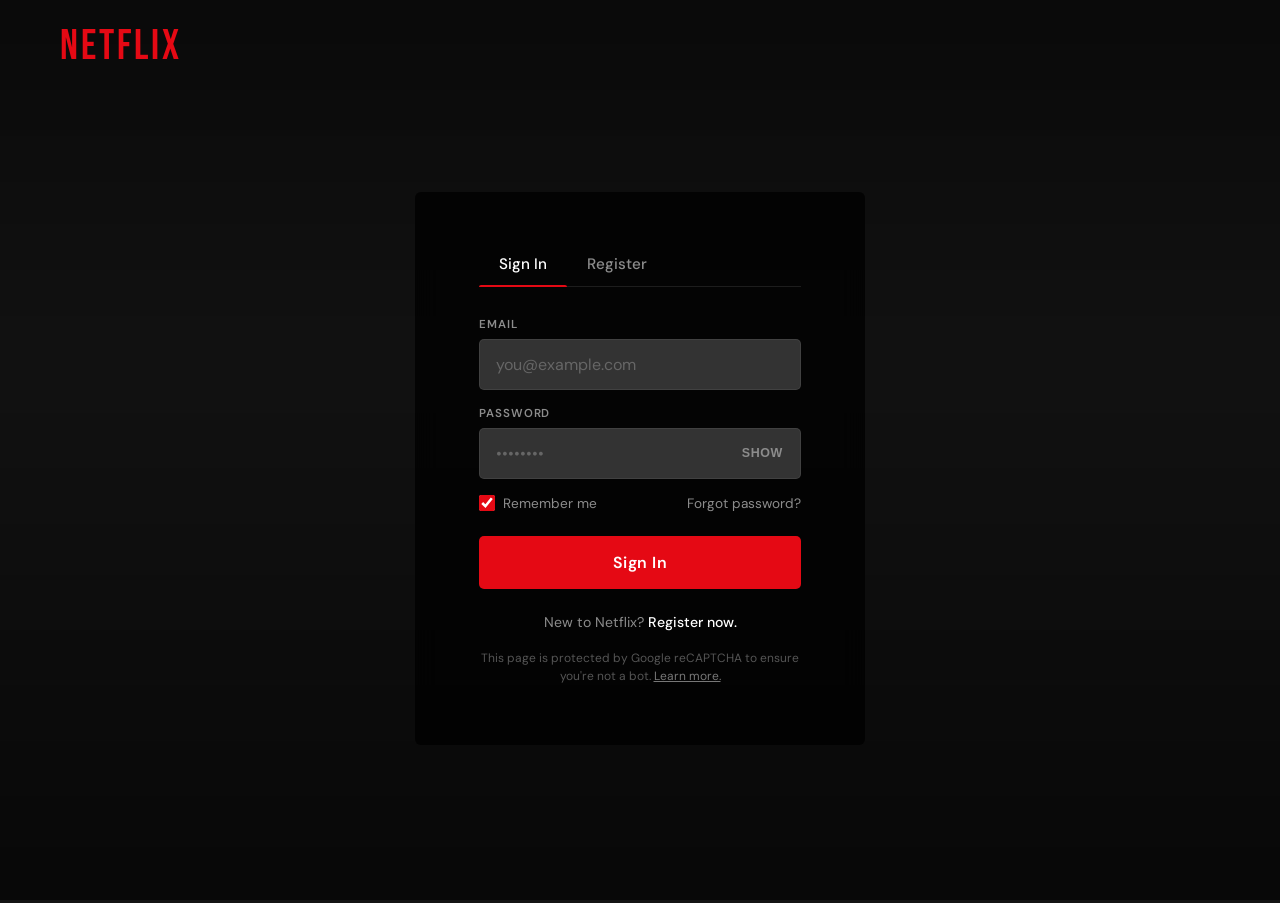
<file: index.html>
<!DOCTYPE html>
<html lang="en">
<head>
  <meta charset="utf-8" />
  <meta name="viewport" content="width=device-width,initial-scale=1" />
  <title>Netflix Clone — Home</title>
  <link rel="stylesheet" href="style.css" />
  <style>
    #auth-guard { position:fixed;inset:0;background:#141414;z-index:9999;display:flex;align-items:center;justify-content:center; }
    #auth-guard .spinner { width:38px;height:38px;border:3px solid rgba(255,255,255,.12);border-top-color:#e50914;border-radius:50%;animation:spin .75s linear infinite; }
    @keyframes spin{to{transform:rotate(360deg)}}
    .user-menu{position:relative}
    .avatar{width:36px;height:36px;border-radius:6px;background:#e50914;display:flex;align-items:center;justify-content:center;font-weight:700;font-size:.95rem;cursor:pointer;user-select:none;transition:opacity .15s}
    .avatar:hover{opacity:.85}
    .user-dropdown{display:none;position:absolute;top:calc(100% + 10px);right:0;background:#0b0b0b;border:1px solid rgba(255,255,255,.1);border-radius:8px;padding:8px 0;min-width:200px;box-shadow:0 12px 30px rgba(0,0,0,.6);z-index:80}
    .user-dropdown.open{display:block;animation:fadeDown .18s ease}
    @keyframes fadeDown{from{opacity:0;transform:translateY(-6px)}to{opacity:1;transform:translateY(0)}}
    .dropdown-name{padding:10px 18px 8px;font-size:.82rem;color:#888;border-bottom:1px solid rgba(255,255,255,.07);margin-bottom:4px}
    .dropdown-name strong{display:block;color:#fff;font-size:.93rem;margin-top:2px}
    .dropdown-item{padding:9px 18px;font-size:.88rem;color:#ccc;cursor:pointer;transition:background .15s,color .15s;display:block;text-decoration:none}
    .dropdown-item:hover{background:rgba(255,255,255,.07);color:#fff}
    .dropdown-item.logout{color:#f87171}
    .dropdown-item.logout:hover{background:rgba(239,68,68,.1)}
    /* Profile switcher row in dropdown */
    .dropdown-profiles { padding:8px 12px; border-bottom:1px solid rgba(255,255,255,.07); display:flex; gap:8px; flex-wrap:wrap; margin-bottom:4px; }
    .dp-avatar { width:32px;height:32px;border-radius:5px;display:flex;align-items:center;justify-content:center;font-weight:700;font-size:.85rem;cursor:pointer;border:2px solid transparent;transition:border-color .15s,transform .15s;flex-shrink:0; }
    .dp-avatar:hover{transform:scale(1.1)}
    .dp-avatar.active-profile{border-color:#fff}
    .dp-manage { font-size:.72rem;color:#888;cursor:pointer;padding:4px 0;letter-spacing:.04em; }
    .dp-manage:hover{color:#fff}

    /* GENRE TABS */
    .genre-tabs-wrap { padding:0 6% 0; background:linear-gradient(to bottom,rgba(20,20,20,.95),transparent); position:sticky;top:56px;z-index:50; }
    #genreTabs { display:flex;gap:8px;padding:12px 0 10px;overflow-x:auto;scrollbar-width:none; }
    #genreTabs::-webkit-scrollbar{display:none}
    .genre-tab { padding:7px 18px;border-radius:20px;border:1px solid rgba(255,255,255,.18);background:transparent;color:#ccc;font-size:.82rem;font-weight:500;cursor:pointer;white-space:nowrap;transition:background .15s,color .15s,border-color .15s,transform .1s;flex-shrink:0; }
    .genre-tab:hover{background:rgba(255,255,255,.1);color:#fff;border-color:rgba(255,255,255,.4)}
    .genre-tab.active{background:#e50914;color:#fff;border-color:#e50914;transform:scale(1.04)}
  </style>
</head>
<body>

  <div id="auth-guard"><div class="spinner"></div></div>

  <header class="site-header">
    <a href="profiles.html" class="logo" style="text-decoration:none;">NETFLIX</a>
    <nav class="nav-desktop">
      <a href="index.html">Home</a>
      <a href="search.html">🔍 AI Search</a>
      <a href="mood.html">😊 Mood</a>
      <a href="watchparty.html">🎉 Watch Party</a>
      <a href="mylist.html">My List</a>
      <a href="profile.html">Profile</a>
      <a href="settings.html">Settings</a>
    </nav>
    <div class="nav-actions">
      <input id="search" class="search" placeholder="🔍 AI Search…"
        onclick="window.location.href='search.html'"
        onkeydown="if(event.key==='Enter'&&this.value.trim())window.location.href='search.html?q='+encodeURIComponent(this.value.trim())"
        readonly style="cursor:pointer;" />
      <!-- AI VOICE SEARCH BUTTON -->
      <button id="voiceBtn" title="Voice Search" aria-label="Voice search" style="
        background:rgba(255,255,255,.08);border:1px solid rgba(255,255,255,.15);
        color:#fff;border-radius:8px;padding:8px 12px;cursor:pointer;
        font-size:1rem;transition:all .2s;display:flex;align-items:center;gap:6px;
        font-family:'DM Sans',sans-serif;font-size:.82rem;font-weight:500;
        white-space:nowrap;flex-shrink:0;
      ">🎤 Voice</button>
      <button id="hamburger" class="hamburger" aria-label="Open menu">☰</button>
      <div class="user-menu">
        <div class="avatar" id="avatarBtn" title="Account">U</div>
        <div class="user-dropdown" id="userDropdown">
          <!-- Profile switcher -->
          <div class="dropdown-profiles" id="dropdownProfiles"></div>
          <div class="dropdown-name">Signed in as<strong id="dropdownName">User</strong></div>
          <a href="profiles.html" class="dropdown-item">Switch Profile</a>
          <a href="profile.html"  class="dropdown-item">My Profile</a>
          <a href="settings.html" class="dropdown-item">Account Settings</a>
          <a href="billing.html"  class="dropdown-item">Billing</a>
          <a href="mylist.html"   class="dropdown-item">My List</a>
          <a href="#" class="dropdown-item logout" id="logoutBtn">Sign Out</a>
        </div>
      </div>
    </div>
    <div id="mobileMenu" class="mobile-menu hidden">
      <a href="index.html">Home</a>
      <a href="mylist.html">My List</a>
      <a href="profile.html">Profile</a>
      <a href="settings.html">Settings</a>
      <a href="profiles.html">Switch Profile</a>
      <a href="auth.html" id="mobileLogout" style="color:#f87171;">Sign Out</a>
    </div>
  </header>

  <!-- GENRE TABS -->
  <div class="genre-tabs-wrap">
    <div id="genreTabs"></div>
  </div>

  <!-- HERO -->
  <section class="hero">
    <div class="hero-bg"></div>
    <div class="hero-inner">
      <h1>Avengers: Endgame</h1>
      <p>The epic conclusion to the Infinity Saga. Heroes unite to save the universe.</p>
      <div class="hero-buttons">
        <button class="btn play-hero" data-videoid="hA6hldpSTF8">▶ Play</button>
        <button class="btn info-hero" onclick="window.location.href='movie.html?title=Avengers%3A+Endgame'">ℹ More Info</button>
        <button class="btn info-hero" id="surpriseBtn" style="background:rgba(229,9,20,.25);border:1px solid rgba(229,9,20,.4);color:#fff;">🎲 Surprise Me</button>
      </div>
    </div>
  </section>

  <main id="rowsContainer" class="rows"></main>

  <!-- VOICE SEARCH MODAL -->
  <div id="voiceModal" style="
    display:none;position:fixed;inset:0;background:rgba(0,0,0,.85);
    z-index:500;align-items:center;justify-content:center;padding:20px;
    backdrop-filter:blur(8px);
  ">
    <div style="
      background:linear-gradient(135deg,#0f0f0f,#1a1a1a);
      border:1px solid rgba(255,255,255,.1);border-radius:20px;
      padding:44px 40px;max-width:520px;width:100%;text-align:center;
      animation:voicePop .35s cubic-bezier(.22,1,.36,1) both;
      position:relative;
    ">
      <button id="voiceClose" style="
        position:absolute;top:14px;right:16px;background:none;border:none;
        color:#666;font-size:1.2rem;cursor:pointer;
      ">✕</button>

      <!-- MIC ANIMATION -->
      <div id="micRing" style="
        width:100px;height:100px;border-radius:50%;
        background:rgba(229,9,20,.12);border:2px solid rgba(229,9,20,.3);
        display:flex;align-items:center;justify-content:center;
        margin:0 auto 24px;transition:all .3s;position:relative;
      ">
        <div id="micPulse" style="
          position:absolute;inset:-8px;border-radius:50%;
          border:2px solid rgba(229,9,20,.2);
          animation:none;
        "></div>
        <div id="micPulse2" style="
          position:absolute;inset:-18px;border-radius:50%;
          border:2px solid rgba(229,9,20,.1);
          animation:none;
        "></div>
        <span id="micIcon" style="font-size:2.4rem;">🎤</span>
      </div>

      <h2 id="voiceTitle" style="
        font-family:'Bebas Neue',cursive;font-size:1.8rem;
        letter-spacing:2px;margin:0 0 8px;
      ">Say Something</h2>
      <p id="voiceSubtitle" style="color:#888;font-size:.9rem;margin:0 0 24px;line-height:1.5;">
        Tell me what you're in the mood for.<br/>
        <em style="color:#666;">"Something thrilling", "a movie to cry to", "fun for the whole family"</em>
      </p>

      <!-- TRANSCRIPT DISPLAY -->
      <div id="voiceTranscript" style="
        min-height:44px;padding:12px 18px;
        background:rgba(255,255,255,.05);border:1px solid rgba(255,255,255,.08);
        border-radius:10px;font-size:.95rem;color:#ccc;
        margin-bottom:20px;line-height:1.5;display:none;
        font-style:italic;
      "></div>

      <!-- AI THINKING -->
      <div id="voiceThinking" style="display:none;margin-bottom:20px;">
        <div style="display:flex;align-items:center;justify-content:center;gap:10px;color:#e50914;font-size:.88rem;font-weight:500;">
          <div style="display:flex;gap:4px;">
            <span style="width:7px;height:7px;border-radius:50%;background:#e50914;display:inline-block;animation:voiceDot 1.2s ease infinite;"></span>
            <span style="width:7px;height:7px;border-radius:50%;background:#e50914;display:inline-block;animation:voiceDot 1.2s ease .2s infinite;"></span>
            <span style="width:7px;height:7px;border-radius:50%;background:#e50914;display:inline-block;animation:voiceDot 1.2s ease .4s infinite;"></span>
          </div>
          Claude is finding matches…
        </div>
      </div>

      <!-- RESULTS PREVIEW -->
      <div id="voiceResults" style="display:none;margin-bottom:20px;">
        <div style="font-size:.72rem;color:#666;text-transform:uppercase;letter-spacing:.1em;font-weight:600;margin-bottom:10px;" id="voiceResultLabel"></div>
        <div id="voiceResultGrid" style="display:flex;gap:10px;justify-content:center;flex-wrap:wrap;"></div>
      </div>

      <!-- ACTION BUTTONS -->
      <div id="voiceActions" style="display:flex;gap:10px;justify-content:center;flex-wrap:wrap;">
        <button id="voiceStartBtn" style="
          padding:13px 32px;background:#e50914;color:#fff;
          border:none;border-radius:10px;font-family:'DM Sans',sans-serif;
          font-size:1rem;font-weight:700;cursor:pointer;transition:background .2s;
          display:flex;align-items:center;gap:8px;
        ">🎤 Start Listening</button>
        <button id="voiceSeeAllBtn" style="
          display:none;padding:13px 24px;
          background:rgba(255,255,255,.08);color:#ccc;
          border:1px solid rgba(255,255,255,.15);border-radius:10px;
          font-family:'DM Sans',sans-serif;font-size:.9rem;cursor:pointer;
          transition:background .2s;
        ">See All Results →</button>
      </div>

      <!-- ERROR -->
      <div id="voiceError" style="display:none;color:#f87171;font-size:.82rem;margin-top:14px;"></div>
    </div>
  </div>

  <style>
    @keyframes voicePop  { from{opacity:0;transform:scale(.85)} to{opacity:1;transform:scale(1)} }
    @keyframes voiceDot  { 0%,100%{opacity:.3;transform:scale(.8)} 50%{opacity:1;transform:scale(1)} }
    @keyframes voiceRing { 0%,100%{transform:scale(1);opacity:.6} 50%{transform:scale(1.15);opacity:1} }
    @keyframes voiceRing2{ 0%,100%{transform:scale(1);opacity:.3} 50%{transform:scale(1.2);opacity:.6} }
    #voiceBtn:hover { background:rgba(229,9,20,.2)!important;border-color:rgba(229,9,20,.5)!important;color:#fff!important; }
    #voiceBtn.listening { background:rgba(229,9,20,.3)!important;border-color:#e50914!important;color:#e50914!important;animation:voiceRing 1s ease infinite; }
  </style>

  <div id="trailerModal" class="modal hidden" aria-hidden="true">
    <div class="modal-panel" role="dialog" aria-modal="true">
      <button id="closeModal" class="modal-close">✕</button>
      <div class="video-wrap">
        <iframe id="trailerFrame" frameborder="0" allow="autoplay; encrypted-media" allowfullscreen></iframe>
      </div>
    </div>
  </div>

  <script>
    const session = JSON.parse(localStorage.getItem('nf_session') || sessionStorage.getItem('nf_session') || 'null');
    if (!session) { window.location.replace('auth.html'); }
    else {
      document.getElementById('auth-guard').style.display = 'none';

      // Active profile name (from profiles page selection)
      const profileName  = session.activeProfile  || session.name || 'Me';
      const profileColor = session.activeProfileColor || '#e50914';
      const initial = profileName.charAt(0).toUpperCase();

      document.getElementById('avatarBtn').textContent = initial;
      document.getElementById('avatarBtn').style.background = profileColor;
      document.getElementById('dropdownName').textContent = session.name || session.email;

      // Populate mini profile switcher inside dropdown
      const PROFILES_KEY = 'nf_profiles_' + session.email;
      const ACTIVE_KEY   = 'nf_active_profile_' + session.email;
      const profiles = JSON.parse(localStorage.getItem(PROFILES_KEY) || '[]');
      const activeId = localStorage.getItem(ACTIVE_KEY);
      const dpWrap = document.getElementById('dropdownProfiles');
      if (profiles.length > 0) {
        profiles.forEach(p => {
          const dp = document.createElement('div');
          dp.className = 'dp-avatar' + (p.id === activeId ? ' active-profile' : '');
          dp.style.background = p.color;
          dp.title = p.name;
          dp.textContent = p.name.charAt(0).toUpperCase();
          dp.addEventListener('click', (e) => {
            e.stopPropagation();
            localStorage.setItem(ACTIVE_KEY, p.id);
            const s = JSON.parse(localStorage.getItem('nf_session') || '{}');
            s.activeProfile = p.name; s.activeProfileColor = p.color;
            localStorage.setItem('nf_session', JSON.stringify(s));
            window.location.reload();
          });
          dpWrap.appendChild(dp);
        });
        const manage = document.createElement('a');
        manage.href = 'profiles.html'; manage.className = 'dp-manage';
        manage.textContent = 'Manage Profiles';
        dpWrap.appendChild(manage);
      } else {
        dpWrap.style.display = 'none';
      }

      // Dropdown
      const avatarBtn = document.getElementById('avatarBtn');
      const dropdown  = document.getElementById('userDropdown');
      avatarBtn.addEventListener('click', e => { e.stopPropagation(); dropdown.classList.toggle('open'); });
      document.addEventListener('click', () => dropdown.classList.remove('open'));
      dropdown.addEventListener('click', e => e.stopPropagation());

      document.getElementById('logoutBtn').addEventListener('click', e => {
        e.preventDefault();
        localStorage.removeItem('nf_session'); sessionStorage.removeItem('nf_session');
        window.location.href = 'auth.html';
      });
      document.getElementById('mobileLogout').addEventListener('click', e => {
        e.preventDefault();
        localStorage.removeItem('nf_session'); sessionStorage.removeItem('nf_session');
        window.location.href = 'auth.html';
      });
    }
  </script>
  <script src="profile-key.js"></script>
  <script src="i18n.js"></script>
  <script src="script.js"></script>

  <script>
  // ============================================================
  //  VOICE SEARCH — Web Speech API + Claude AI
  // ============================================================
  const ALL_MOVIES_VOICE = [
    { title:"Avengers: Endgame",        poster:"https://image.tmdb.org/t/p/w500/or06FN3Dka5tukK1e9sl16pB3iy.jpg",   videoId:"hA6hldpSTF8",   genres:["Action","Sci-Fi"],     mood:["epic","superhero","adventure","exciting"] },
    { title:"The Dark Knight",          poster:"https://image.tmdb.org/t/p/w500/qJ2tW6WMUDux911r6m7haRef0WH.jpg",   videoId:"EXeTwQWrcwY",   genres:["Action","Thriller"],   mood:["dark","intense","psychological","gritty"] },
    { title:"Interstellar",             poster:"https://image.tmdb.org/t/p/w500/rAiYTfKGqDCRIIqo664sY9XZIvQ.jpg",   videoId:"zSWdZVtXT7E",   genres:["Sci-Fi","Drama"],      mood:["emotional","beautiful","mind-bending","cry"] },
    { title:"Spider-Man: No Way Home",  poster:"https://image.tmdb.org/t/p/w500/1g0dhYtq4irTY1GPXvft6k4YLjm.jpg",   videoId:"JfVOs4VSpmA",   genres:["Action","Sci-Fi"],     mood:["fun","superhero","exciting","family-friendly"] },
    { title:"Black Panther",            poster:"https://image.tmdb.org/t/p/w500/uxzzxijgPIY7slzFvMotPv8wjKA.jpg",   videoId:"xjDjIWPwcPU",   genres:["Action","Sci-Fi"],     mood:["epic","superhero","exciting","adventure"] },
    { title:"Inception",                poster:"https://image.tmdb.org/t/p/w500/9gk7adHYeDvHkCSEqAvQNLV5Uge.jpg",   videoId:"YoHD9XEInc0",   genres:["Thriller","Sci-Fi"],   mood:["mind-bending","psychological","thrilling"] },
    { title:"Inglourious Basterds",     poster:"https://upload.wikimedia.org/wikipedia/en/c/c3/Inglourious_Basterds_poster.jpg", videoId:"KnrRy6kSFF0", genres:["Action","Drama"],  mood:["dark","intense","gritty","war"] },
    { title:"Finding Nemo",             poster:"https://upload.wikimedia.org/wikipedia/en/2/29/Finding_Nemo.jpg",                videoId:"2zLkasScy7A",  genres:["Animation","Kids"], mood:["family-friendly","adventure","heartwarming","kids"] },
    { title:"Frozen",                   poster:"https://upload.wikimedia.org/wikipedia/en/0/05/Frozen_%282013_film%29_poster.jpg",videoId:"TbQm5doF_Uc", genres:["Animation","Kids"], mood:["family-friendly","fun","musical","kids"] },
    { title:"The Prestige",             poster:"https://upload.wikimedia.org/wikipedia/en/d/d2/Prestige_poster.jpg",             videoId:"ijXruSzfGEc",  genres:["Thriller","Drama"], mood:["mind-bending","mystery","psychological","twist"] },
    { title:"Forrest Gump",             poster:"https://upload.wikimedia.org/wikipedia/en/6/67/Forrest_Gump_poster.jpg",         videoId:"bLvqoHBptjg",  genres:["Drama"],            mood:["emotional","inspiring","heartwarming","cry","moving"] },
    { title:"La La Land",               poster:"https://upload.wikimedia.org/wikipedia/en/a/ab/La_La_Land_%28film%29.png",       videoId:"0pdqf4P9MB8",  genres:["Romance","Drama"],  mood:["romantic","beautiful","emotional","cry","dreamy"] },
    { title:"Joker",                    poster:"https://upload.wikimedia.org/wikipedia/en/e/e1/Joker_%282019_film%29_poster.jpg",videoId:"zAGVQLHvwOY",  genres:["Thriller","Drama"], mood:["dark","psychological","intense","disturbing"] },
    { title:"The Matrix",               poster:"https://image.tmdb.org/t/p/w500/f89U3ADr1oiB1s9GkdPOEpXUk5H.jpg",   videoId:"m8e-FF8MsqU",   genres:["Action","Sci-Fi"],     mood:["mind-bending","cool","exciting","revolutionary"] },
    { title:"The Avengers",             poster:"https://image.tmdb.org/t/p/w500/RYMX2wcKCBAr24UyPD7xwmjaTn.jpg",    videoId:"eOrNdBpGMv8",   genres:["Action","Sci-Fi"],     mood:["fun","superhero","exciting","epic","adventure"] },
    { title:"Mad Max: Fury Road",       poster:"https://image.tmdb.org/t/p/w500/8tZYtuWezp8JbcsvHYO0O46tFbo.jpg",   videoId:"hEJnMQG9ev8",   genres:["Action","Sci-Fi"],     mood:["adrenaline","intense","exciting","action-packed"] },
    { title:"John Wick",                poster:"https://image.tmdb.org/t/p/w500/ziEuG1essDuWuC5lpWUaw1uXY2O.jpg",   videoId:"2AUmvWm5ZDQ",   genres:["Action","Thriller"],   mood:["adrenaline","intense","cool","action-packed"] },
    { title:"The Lion King",            poster:"https://upload.wikimedia.org/wikipedia/en/3/3d/The_Lion_King_poster.jpg",        videoId:"7TavVZMewpY",  genres:["Animation","Kids"], mood:["emotional","family-friendly","classic","cry","moving"] },
    { title:"The Shawshank Redemption", poster:"https://upload.wikimedia.org/wikipedia/en/8/81/ShawshankRedemptionMoviePoster.jpg",videoId:"6hB3S9bIaco",genres:["Drama"],            mood:["inspiring","emotional","hope","moving","cry"] },
    { title:"Guardians of the Galaxy Vol. 2",poster:"https://image.tmdb.org/t/p/w500/y4MBh0EjBlMuOzv9axM4qJlmhzz.jpg",videoId:"dW1BIid8Osg",genres:["Action","Sci-Fi"],    mood:["fun","funny","adventure","exciting"] },
    { title:"Doctor Strange in the Multiverse of Madness",poster:"https://image.tmdb.org/t/p/w500/9Gtg2DzBhmYamXBS1hKAhiwbBKS.jpg",videoId:"aWzlQ2N6qqg",genres:["Action","Sci-Fi"],mood:["dark","scary","exciting","superhero"] },
    { title:"Eternal Sunshine",         poster:"https://image.tmdb.org/t/p/w500/5MwkWH9tYHv3mV9OdYTMR5qreIz.jpg",   videoId:"gHCzXHCJN9M",   genres:["Romance","Drama"],     mood:["emotional","romantic","sad","beautiful","cry"] },
    { title:"Get Out",                  poster:"https://image.tmdb.org/t/p/w500/tFXcEccSQMf3lfhfXKSU9iRBpa3.jpg",   videoId:"DzfpyUB60YY",   genres:["Thriller","Horror"],   mood:["dark","psychological","scary","intense"] },
    { title:"Knives Out",               poster:"https://image.tmdb.org/t/p/w500/pThyQovXQrws2Q07WV2B5K0HBsW.jpg",   videoId:"qGqiHJTsRkQ",   genres:["Thriller","Comedy"],   mood:["fun","mystery","witty","clever","entertaining"] },
  ];

  // ---- Voice modal state ----
  let recognition = null;
  let isListening  = false;
  let lastQuery    = '';
  let voiceResults = [];

  const voiceModal    = document.getElementById('voiceModal');
  const voiceBtn      = document.getElementById('voiceBtn');
  const voiceClose    = document.getElementById('voiceClose');
  const voiceStartBtn = document.getElementById('voiceStartBtn');
  const voiceSeeAll   = document.getElementById('voiceSeeAllBtn');

  // ---- Open / Close ----
  voiceBtn.addEventListener('click', openVoiceModal);
  voiceClose.addEventListener('click', closeVoiceModal);
  voiceModal.addEventListener('click', e => { if (e.target === voiceModal) closeVoiceModal(); });

  function openVoiceModal() {
    voiceModal.style.display = 'flex';
    resetVoiceUI();
  }
  function closeVoiceModal() {
    stopListening();
    voiceModal.style.display = 'none';
  }

  function resetVoiceUI() {
    setMicState('idle');
    document.getElementById('voiceTitle').textContent     = 'Say Something';
    document.getElementById('voiceSubtitle').style.display = '';
    document.getElementById('voiceTranscript').style.display = 'none';
    document.getElementById('voiceThinking').style.display  = 'none';
    document.getElementById('voiceResults').style.display   = 'none';
    document.getElementById('voiceError').style.display     = 'none';
    voiceStartBtn.style.display  = 'flex';
    voiceStartBtn.textContent    = '🎤 Start Listening';
    voiceSeeAll.style.display    = 'none';
    lastQuery = ''; voiceResults = [];
  }

  // ---- Mic ring states ----
  function setMicState(state) {
    const ring  = document.getElementById('micRing');
    const p1    = document.getElementById('micPulse');
    const p2    = document.getElementById('micPulse2');
    const icon  = document.getElementById('micIcon');
    if (state === 'listening') {
      ring.style.background = 'rgba(229,9,20,.25)';
      ring.style.borderColor = '#e50914';
      p1.style.animation = 'voiceRing 1.2s ease infinite';
      p2.style.animation = 'voiceRing2 1.4s ease infinite';
      icon.textContent = '🎙️';
      voiceBtn.classList.add('listening');
      voiceBtn.textContent = '🔴 Listening…';
    } else if (state === 'thinking') {
      ring.style.background = 'rgba(251,191,36,.1)';
      ring.style.borderColor = 'rgba(251,191,36,.4)';
      p1.style.animation = 'none';
      p2.style.animation = 'none';
      icon.textContent = '🤔';
      voiceBtn.classList.remove('listening');
      voiceBtn.textContent = '🎤 Voice';
    } else {
      ring.style.background = 'rgba(229,9,20,.12)';
      ring.style.borderColor = 'rgba(229,9,20,.3)';
      p1.style.animation = 'none';
      p2.style.animation = 'none';
      icon.textContent = '🎤';
      voiceBtn.classList.remove('listening');
      voiceBtn.textContent = '🎤 Voice';
    }
  }

  // ---- Start voice recognition ----
  voiceStartBtn.addEventListener('click', startListening);

  function startListening() {
    const SpeechRecognition = window.SpeechRecognition || window.webkitSpeechRecognition;
    if (!SpeechRecognition) {
      showVoiceError("Your browser doesn't support voice search. Try Chrome or Edge.");
      return;
    }

    recognition = new SpeechRecognition();
    recognition.lang = 'en-US';
    recognition.continuous = false;
    recognition.interimResults = true;
    recognition.maxAlternatives = 1;

    isListening = true;
    setMicState('listening');
    document.getElementById('voiceTitle').textContent     = 'Listening…';
    document.getElementById('voiceSubtitle').style.display = 'none';
    document.getElementById('voiceTranscript').style.display = 'block';
    document.getElementById('voiceTranscript').textContent  = '…';
    document.getElementById('voiceError').style.display     = 'none';
    voiceStartBtn.textContent = '⏹ Stop';
    voiceStartBtn.onclick = stopListening;

    recognition.onresult = (e) => {
      const transcript = Array.from(e.results)
        .map(r => r[0].transcript).join('');
      document.getElementById('voiceTranscript').textContent = '"' + transcript + '"';
      if (e.results[0].isFinal) {
        lastQuery = transcript;
        stopListening();
        askClaude(transcript);
      }
    };

    recognition.onerror = (e) => {
      stopListening();
      if (e.error === 'no-speech') {
        showVoiceError("No speech detected. Try again and speak clearly.");
      } else if (e.error === 'not-allowed') {
        showVoiceError("Microphone access denied. Please allow mic access in your browser.");
      } else {
        showVoiceError("Couldn't hear you. Please try again.");
      }
    };

    recognition.onend = () => {
      if (isListening && !lastQuery) {
        stopListening();
        showVoiceError("No speech detected. Tap the button and speak.");
      }
    };

    recognition.start();
  }

  function stopListening() {
    isListening = false;
    if (recognition) { try { recognition.stop(); } catch(e){} }
    setMicState('idle');
    voiceStartBtn.textContent = '🎤 Try Again';
    voiceStartBtn.onclick = startListening;
  }

  // ---- Smart Local NLP Matcher (no API needed — works offline) ----
  async function askClaude(query) {
    setMicState('thinking');
    document.getElementById('voiceTitle').textContent = 'Finding matches…';
    document.getElementById('voiceThinking').style.display = 'block';
    voiceStartBtn.style.display = 'none';

    // Simulate brief thinking delay for UX
    await new Promise(r => setTimeout(r, 900));

    const results = smartMatch(query);
    const reasoning = generateReasoning(query, results);
    showVoiceResults(results, reasoning);
  }

  // ---- Synonym & Intent Map ----
  const INTENT_MAP = [
    // Mood / emotion
    { keys:['cry','sad','emotional','tears','moving','heartbreak','sob','weep'],           tags:['cry','emotional','moving','sad'] },
    { keys:['happy','feel good','feelgood','cheerful','uplifting','upbeat','heartwarming'],tags:['heartwarming','fun','inspiring','family-friendly'] },
    { keys:['scary','horror','terrify','terrifying','frightening','dark','creep','creepy'],tags:['scary','dark','disturbing','horror'] },
    { keys:['funny','comedy','laugh','hilarious','humor','humour','witty','lighthearted'], tags:['fun','funny','witty','clever','entertaining'] },
    { keys:['romantic','romance','love','date night','couple','relationship'],             tags:['romantic','beautiful','dreamy','emotional'] },
    { keys:['adrenaline','thrilling','intense','edge of seat','heart pumping','hyped'],    tags:['adrenaline','intense','action-packed','exciting'] },
    { keys:['mind bending','mind-bending','mindbending','twist','confusing','complex','brain','puzzle','psychological'],tags:['mind-bending','psychological','twist','complex'] },
    { keys:['inspiring','inspirational','motivation','motivating','hopeful','hope'],       tags:['inspiring','hope','emotional','moving'] },
    { keys:['adventure','adventurous','explore','journey','quest'],                        tags:['adventure','exciting','epic'] },
    { keys:['epic','grand','spectacular','massive','big'],                                 tags:['epic','adventure','exciting','superhero'] },
    { keys:['dark','gritty','noir','bleak','disturbing'],                                  tags:['dark','gritty','intense','psychological'] },
    // Audience
    { keys:['family','kids','children','child','whole family','with family'],              tags:['family-friendly','kids','fun'] },
    { keys:['animated','animation','cartoon','pixar'],                                     tags:['kids','family-friendly','fun','musical'] },
    // Genre keywords
    { keys:['action','fight','combat','war','battle'],                                     tags:['action-packed','adrenaline','exciting','adventure'] },
    { keys:['superhero','hero','marvel','dc','comic','powers'],                            tags:['superhero','epic','exciting','fun'] },
    { keys:['sci-fi','science fiction','space','future','robot','alien','universe'],       tags:['mind-bending','exciting','adventure','cool'] },
    { keys:['thriller','suspense','mystery','detective','crime'],                          tags:['psychological','intense','mystery','twist'] },
    { keys:['drama','deep','serious','life','story','real'],                               tags:['emotional','inspiring','moving','beautiful'] },
    { keys:['classic','old','vintage','timeless','masterpiece'],                           tags:['classic','emotional','inspiring'] },
    { keys:['music','musical','song','dance','soundtrack'],                                tags:['musical','dreamy','romantic'] },
    // Specific descriptions
    { keys:['bored','nothing to watch','random','anything','surprise me'],                 tags:['exciting','fun','epic','adventure'] },
    { keys:['short','quick','fast','under 2 hours'],                                       tags:['fun','entertaining'] },
    { keys:['true story','based on','real','historical'],                                  tags:['inspiring','emotional','moving'] },
    { keys:['beautiful','visually stunning','gorgeous','cinematic'],                       tags:['beautiful','dreamy','emotional'] },
    { keys:['deep','meaningful','philosophical','thought provoking','thought-provoking'],  tags:['mind-bending','psychological','emotional','beautiful'] },
  ];

  function smartMatch(query) {
    const q = query.toLowerCase()
      .replace(/[^a-z0-9 '-]/g, ' ')
      .replace(/\s+/g, ' ').trim();

    // Collect matching mood/genre tags from query
    const matchedTags = new Set();
    const matchedGenres = new Set();

    INTENT_MAP.forEach(({ keys, tags }) => {
      if (keys.some(k => q.includes(k))) {
        tags.forEach(t => matchedTags.add(t));
      }
    });

    // Direct genre words
    ['action','drama','thriller','romance','animation','comedy','horror','sci-fi','sci fi'].forEach(g => {
      if (q.includes(g)) matchedGenres.add(g.replace(' ','-'));
    });

    // Score every movie
    const scored = ALL_MOVIES_VOICE.map(m => {
      let score = 0;

      // Mood tag match
      m.mood.forEach(tag => {
        if (matchedTags.has(tag)) score += 3;
      });

      // Genre match
      m.genres.forEach(g => {
        if (matchedGenres.has(g.toLowerCase())) score += 4;
        if (matchedTags.has(g.toLowerCase())) score += 2;
      });

      // Direct title word match
      const titleWords = m.title.toLowerCase().split(' ');
      titleWords.forEach(w => { if (q.includes(w) && w.length > 3) score += 5; });

      // Word-by-word query match against all tags + genres
      q.split(' ').forEach(word => {
        if (word.length < 3) return;
        m.mood.forEach(t => { if (t.includes(word) || word.includes(t)) score += 1; });
        m.genres.forEach(g => { if (g.toLowerCase().includes(word)) score += 2; });
      });

      return { movie: m, score };
    })
    .filter(x => x.score > 0)
    .sort((a, b) => b.score - a.score)
    .slice(0, 6)
    .map(x => x.movie);

    // If nothing scored, return top varied picks
    if (!scored.length) {
      const words = q.split(' ').filter(w => w.length > 2);
      const loose = ALL_MOVIES_VOICE.filter(m =>
        words.some(w =>
          m.title.toLowerCase().includes(w) ||
          m.mood.some(t => t.includes(w)) ||
          m.genres.some(g => g.toLowerCase().includes(w))
        )
      ).slice(0, 4);
      return loose.length ? loose : ALL_MOVIES_VOICE.sort(() => Math.random() - 0.5).slice(0, 4);
    }

    return scored;
  }

  function generateReasoning(query, results) {
    if (!results.length) return "Hmm, couldn't find a perfect match. Here are some picks you might enjoy!";
    const q = query.toLowerCase();

    if (q.includes('cry') || q.includes('sad') || q.includes('emotional'))
      return `These films are known for their deeply emotional stories — have tissues ready! 🥺`;
    if (q.includes('family') || q.includes('kids'))
      return `Perfect picks for a cozy family movie night! 🍿`;
    if (q.includes('scary') || q.includes('horror'))
      return `These will keep you on the edge of your seat — watch with the lights on! 👁️`;
    if (q.includes('funny') || q.includes('laugh') || q.includes('comedy'))
      return `These are guaranteed to get you laughing! 😄`;
    if (q.includes('mind') || q.includes('twist') || q.includes('psychological'))
      return `Prepare to question reality — these films will blow your mind! 🧠`;
    if (q.includes('action') || q.includes('adrenaline') || q.includes('intense'))
      return `Buckle up — these are packed with non-stop action! 💥`;
    if (q.includes('romantic') || q.includes('love') || q.includes('romance'))
      return `Perfect for a romantic evening! ❤️`;
    if (q.includes('inspir') || q.includes('hope') || q.includes('motivat'))
      return `These stories will lift your spirits and leave you feeling inspired! ✨`;

    const genres = [...new Set(results.flatMap(m => m.genres))].slice(0, 2).join(' & ');
    return `Based on "${query}", here are ${results.length} great ${genres || 'movie'} picks for you!`;
  }

  // ---- Show results in modal ----
  function showVoiceResults(results, reasoning) {
    setMicState('idle');
    document.getElementById('voiceThinking').style.display = 'none';
    voiceResults = results;

    if (!results.length) {
      document.getElementById('voiceTitle').textContent = 'No matches found';
      document.getElementById('voiceSubtitle').style.display = '';
      document.getElementById('voiceSubtitle').textContent = 'Try saying something like "action movie" or "something funny".';
      voiceStartBtn.style.display = 'flex';
      voiceStartBtn.textContent = '🎤 Try Again';
      return;
    }

    document.getElementById('voiceTitle').textContent = `Found ${results.length} match${results.length>1?'es':''}!`;
    document.getElementById('voiceSubtitle').style.display = '';
    document.getElementById('voiceSubtitle').textContent   = reasoning;
    document.getElementById('voiceResultLabel').textContent = `Claude's picks for "${lastQuery}"`;
    document.getElementById('voiceResults').style.display  = 'block';

    // Show up to 4 poster cards
    document.getElementById('voiceResultGrid').innerHTML = results.slice(0,4).map(m => `
      <div onclick="window.location.href='movie.html?title=${encodeURIComponent(m.title)}'"
        style="cursor:pointer;border-radius:8px;overflow:hidden;width:90px;
        transition:transform .15s;flex-shrink:0;"
        onmouseover="this.style.transform='scale(1.07)'"
        onmouseout="this.style.transform='scale(1)'">
        <img src="${m.poster}" alt="${m.title}"
          style="width:90px;aspect-ratio:2/3;object-fit:cover;display:block;background:#222;border-radius:8px;"
          onerror="this.style.background='#333'"/>
        <div style="font-size:.62rem;color:#aaa;text-align:center;padding:4px 2px;line-height:1.2;">${m.title}</div>
      </div>
    `).join('');

    voiceStartBtn.style.display = 'flex';
    voiceStartBtn.textContent   = '🎤 Search Again';
    voiceStartBtn.onclick       = () => { resetVoiceUI(); };

    if (results.length > 4) {
      voiceSeeAll.style.display = 'block';
      voiceSeeAll.onclick = () => {
        closeVoiceModal();
        window.location.href = `search.html?q=${encodeURIComponent(lastQuery)}`;
      };
    }
  }

  function showVoiceError(msg) {
    document.getElementById('voiceError').style.display = 'block';
    document.getElementById('voiceError').textContent   = msg;
    voiceStartBtn.style.display  = 'flex';
    voiceStartBtn.textContent    = '🎤 Try Again';
    voiceStartBtn.onclick        = startListening;
  }

  // ---- Keyboard shortcut: press V to open voice search ----
  document.addEventListener('keydown', e => {
    if (e.key === 'v' || e.key === 'V') {
      if (document.activeElement.tagName === 'INPUT' || document.activeElement.tagName === 'TEXTAREA') return;
      if (voiceModal.style.display === 'flex') closeVoiceModal();
      else openVoiceModal();
    }
    if (e.key === 'Escape' && voiceModal.style.display === 'flex') closeVoiceModal();
  });

  // ============================================================
  //  SURPRISE ME — pick a random movie and open its detail page
  // ============================================================
  document.getElementById('surpriseBtn').addEventListener('click', () => {
    const movie = ALL_MOVIES_VOICE[Math.floor(Math.random() * ALL_MOVIES_VOICE.length)];
    // Flash animation on button
    const btn = document.getElementById('surpriseBtn');
    btn.textContent = '🎬 ' + movie.title;
    btn.style.background = 'rgba(229,9,20,.5)';
    setTimeout(() => {
      window.location.href = `movie.html?title=${encodeURIComponent(movie.title)}`;
    }, 700);
  });
  </script>
</body>
</html>
</file>
<file: style.css>
:root{
  --bg:#141414; --muted:#9a9a9a; --red:#e50914;
}

/* Reset + base */
*{box-sizing:border-box}
html,body{height:100%}
body{
  margin:0; font-family: Inter, system-ui, -apple-system, "Segoe UI", Roboto, Arial;
  background:var(--bg); color:#fff; -webkit-font-smoothing:antialiased;
}

/* HEADER */
.site-header{
  display:flex; align-items:center; gap:24px;
  padding:14px 28px; background:linear-gradient(to bottom, rgba(0,0,0,0.85), transparent);
  position:sticky; top:0; z-index:60;
}
.logo{ color:var(--red); font-weight:800; letter-spacing:2px; font-size:1.4rem; }
.nav-desktop{ display:flex; gap:18px; align-items:center; }
.nav-desktop a{ color:#fff;text-decoration:none; font-size:0.95rem; opacity:0.95; }
.nav-actions{ margin-left:auto; display:flex; gap:12px; align-items:center; }

/* Search + avatar + hamburger */
.search{
  background:rgba(255,255,255,0.06); border:1px solid rgba(255,255,255,0.04); color:#fff;
  padding:8px 10px; border-radius:6px; outline:none; width:160px;
}
.hamburger{ display:none; background:transparent;border:none;color:#fff;font-size:20px; cursor:pointer; }

/* MOBILE MENU */
.mobile-menu{ position:fixed; top:60px; right:12px; background:#0b0b0b; border-radius:8px; padding:8px 12px; display:flex; flex-direction:column; gap:8px; z-index:70; }
.mobile-menu a{ color:#fff; text-decoration:none; }

/* User menu / avatar dropdown */
.user-menu { position: relative; }
.avatar {
  width:36px; height:36px; border-radius:6px;
  background: var(--red); display:flex; align-items:center;
  justify-content:center; font-weight:700; font-size:0.95rem;
  cursor:pointer; user-select:none;
  transition: opacity 0.15s;
}
.avatar:hover { opacity: 0.85; }
.user-dropdown {
  display:none; position:absolute; top:calc(100% + 10px); right:0;
  background:#0b0b0b; border:1px solid rgba(255,255,255,0.1);
  border-radius:8px; padding:8px 0; min-width:180px;
  box-shadow:0 12px 30px rgba(0,0,0,0.6); z-index:80;
}
.user-dropdown.open { display:block; animation: fadeDown 0.18s ease; }
@keyframes fadeDown {
  from { opacity:0; transform:translateY(-6px); }
  to   { opacity:1; transform:translateY(0); }
}
.dropdown-name {
  padding:10px 18px 8px; font-size:0.82rem; color:#888;
  border-bottom:1px solid rgba(255,255,255,0.07); margin-bottom:4px;
}
.dropdown-name strong { display:block; color:#fff; font-size:0.93rem; margin-top:2px; }
.dropdown-item {
  padding:9px 18px; font-size:0.88rem; color:#ccc;
  cursor:pointer; transition:background 0.15s, color 0.15s;
  display:block; text-decoration:none;
}
.dropdown-item:hover { background:rgba(255,255,255,0.07); color:#fff; }
.dropdown-item.logout { color:#f87171; }
.dropdown-item.logout:hover { background:rgba(239,68,68,0.1); }

/* Auth guard overlay */
#auth-guard {
  position:fixed; inset:0; background:#141414;
  z-index:9999; display:flex; align-items:center; justify-content:center;
}
#auth-guard .spinner {
  width:38px; height:38px;
  border:3px solid rgba(255,255,255,0.12); border-top-color:var(--red);
  border-radius:50%; animation:spin 0.75s linear infinite;
}
@keyframes spin { to { transform:rotate(360deg); } }

/* HERO */
.hero{ position:relative; min-height:46vh; display:flex; align-items:flex-end; padding:36px 6%; overflow:hidden; }
.hero-bg{ position:absolute; inset:0; background-image:url('https://wallpaperaccess.com/full/329583.jpg'); background-size:cover; background-position:center; filter:brightness(.48); transform:scale(1.02); }
.hero-inner{ position:relative; z-index:2; max-width:680px; padding-bottom:36px; }
.hero h1{ font-size:2.4rem; margin:0 0 10px; }
.hero p{ color:var(--muted); max-width:560px; line-height:1.4; margin-bottom:18px; }
.btn{ padding:10px 16px; border-radius:6px; border:none; cursor:pointer; font-weight:700; }
.play-hero{ background:#fff; color:#000; margin-right:10px; }
.info-hero{ background:rgba(109,109,110,0.6); color:#fff; }

/* ROWS container */
.rows{ padding:18px 6% 60px; display:flex; flex-direction:column; gap:26px; }

/* Each category */
.row{
  display:flex; flex-direction:column; gap:8px;
}
.row-header{ display:flex; justify-content:space-between; align-items:center; }
.row-title{ font-weight:700; }

/* Poster track */
.track-wrap{ position:relative; }
.track{
  display:flex; gap:12px; overflow:hidden; padding:10px 2px; scroll-behavior:smooth;
}
.track::-webkit-scrollbar{ display:none; }

/* Poster card */
.poster{
  min-width:150px; width:150px; height:225px; border-radius:8px; object-fit:cover;
  flex-shrink:0; transform-origin: center bottom; transition:transform .18s ease, box-shadow .18s;
  box-shadow: 0 6px 14px rgba(0,0,0,0.6);
}
.poster:hover{ transform:translateY(-8px) scale(1.06); cursor:pointer; box-shadow: 0 18px 30px rgba(0,0,0,0.6); }

/* arrows */
.arrow{
  position:absolute; top:50%; transform:translateY(-50%); width:46px;height:46px;border-radius:50%;
  display:flex;align-items:center;justify-content:center;background:rgba(0,0,0,0.45); color:#fff; font-size:24px; cursor:pointer;
  transition:transform .12s, background .12s; border:1px solid rgba(255,255,255,0.05);
}
.arrow:hover{ transform:scale(1.06); background:rgba(0,0,0,0.7); }
.arrow.left{ left:6px; }
.arrow.right{ right:6px; }

/* modal trailer */
.modal{ position:fixed; inset:0; display:flex; align-items:center; justify-content:center; background:rgba(0,0,0,0.75); z-index:90; }
.modal-panel{ width:min(980px,94%); background:linear-gradient(#0b0b0b,#000); border-radius:10px; padding:14px; position:relative; }
.modal-close{ position:absolute; right:10px; top:8px; background:transparent;border:none;color:#fff;font-size:20px; cursor:pointer; }
.video-wrap{ width:100%; height:0; padding-bottom:56.25%; position:relative; }
.video-wrap iframe{ position:absolute; inset:0; width:100%; height:100%; border-radius:6px; }

/* hidden utility */
.hidden{ display:none !important; }

/* Responsive */
@media (max-width:900px){
  .poster{ min-width:120px; width:120px; height:180px; }
  .hero h1{ font-size:1.8rem; }
  .search{ display:none; }
}
@media (max-width:720px){
  .nav-desktop{ display:none; }
  .hamburger{ display:block; }
  .hero{ padding:20px; min-height:40vh; }
  .logo{ font-size:1.1rem; }
}

/* ---- POSTER WRAP (new card system) ---- */
.poster-wrap {
  position: relative; flex-shrink: 0; width: 150px;
  transition: transform .18s ease;
}
.poster-wrap .poster {
  width: 150px; min-width: 150px;
  transition: transform .18s ease, box-shadow .18s, opacity .2s;
}
.poster-wrap:hover .poster {
  transform: translateY(-8px) scale(1.06);
  box-shadow: 0 18px 30px rgba(0,0,0,.7);
}
.poster-hover-card button:hover { opacity: .85; }

/* ---- GENRE TABS (responsive) ---- */
@media (max-width: 900px) {
  .poster-wrap { width: 120px; }
  .poster-wrap .poster { width: 120px; min-width: 120px; height: 180px; }
  .genre-tabs-wrap { padding: 0 4%; }
}

/* ---- ACTIVE PROFILE INDICATOR ---- */
.profile-indicator {
  display: inline-flex; align-items: center; gap: 7px;
  background: rgba(255,255,255,0.07);
  border: 1px solid rgba(255,255,255,0.1);
  border-radius: 20px;
  padding: 4px 12px 4px 6px;
  font-size: 0.78rem; color: #ccc;
  cursor: pointer; transition: background .15s;
  text-decoration: none; flex-shrink: 0;
}
.profile-indicator:hover { background: rgba(255,255,255,0.13); color: #fff; }
.profile-indicator .pi-dot {
  width: 22px; height: 22px; border-radius: 5px;
  display: flex; align-items: center; justify-content: center;
  font-weight: 700; font-size: 0.75rem; flex-shrink: 0;
}

/* ---- SKELETON LOADING ---- */
.skeleton {
  background: linear-gradient(
    90deg,
    rgba(255,255,255,0.05) 25%,
    rgba(255,255,255,0.10) 50%,
    rgba(255,255,255,0.05) 75%
  );
  background-size: 200% 100%;
  animation: shimmer 1.4s infinite;
  border-radius: 6px;
  color: transparent !important;
  pointer-events: none;
  user-select: none;
}
@keyframes shimmer {
  0%   { background-position: 200% 0; }
  100% { background-position: -200% 0; }
}
</file>
